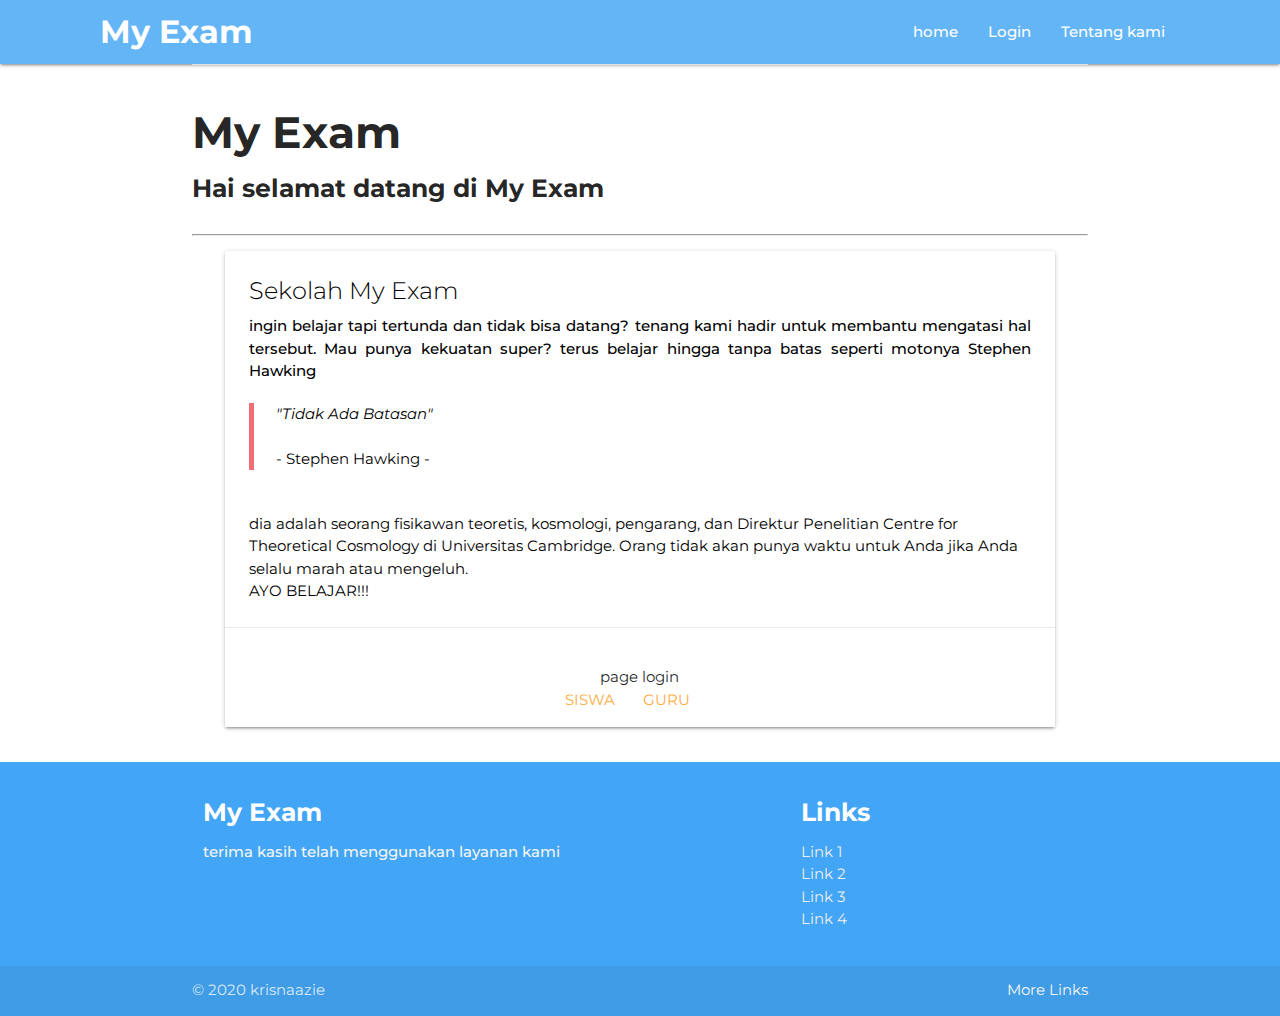
<file: about.html>
<!DOCTYPE html>
<html lang="en">

<head>
    <meta charset="UTF-8">
    <meta name="viewport" content="width=device-width, initial-scale=1.0">
    <title>My Exam</title>

    <!-- Compiled and minified CSS -->
    <link rel="stylesheet" href="https://cdnjs.cloudflare.com/ajax/libs/materialize/1.0.0/css/materialize.min.css">

    <!-- CSS -->
    <link rel="stylesheet" href="style.css">

    <link href="https://fonts.googleapis.com/css2?family=Montserrat:wght@300;500;700&display=swap" rel="stylesheet">

    <!-- icon materialize -->
    <link href="https://fonts.googleapis.com/icon?family=Material+Icons" rel="stylesheet">
</head>

<body>
    <header>
        <nav>
            <div class="nav-wrapper blue lighten-2">
                <a href="#" class="brand-logo">My Exam</a>
                <ul id="nav-mobile" class="right hide-on-med-and-down">
                    <li><a href="index.html">home</a></li>
                    <li><a href="#">Login</a></li>
                    <li><a href="#">Tentang kami</a></li>
                </ul>
            </div>
        </nav>
    </header>


    <main>
        <div class="container">
            <!-- menyapa siswa  -->
            <div class="divider"></div>
            <div class="section">
                <h3>My Exam</h3>
                <h5>Hai selamat datang di My Exam</h5>
            </div>

            <hr>
        </div>

        <div class="row">

            <div class="col s12 m4 l2">
                <p></p>
            </div>

            <div class="col s12 m4 l8">
                <div class="card">
                    <div class="card-content black-text">
                        <span class="card-title">Sekolah My Exam</span>
                        <p class="text-justify">
                            ingin belajar tapi tertunda dan tidak bisa datang? tenang kami hadir untuk membantu
                            mengatasi hal tersebut.
                            Mau punya kekuatan super? terus belajar hingga tanpa batas seperti motonya Stephen Hawking
                            <br>
                            <blockquote><i>"Tidak Ada Batasan"</i><br> <br> - Stephen Hawking -</blockquote>
                            <br>
                            dia adalah seorang fisikawan teoretis, kosmologi, pengarang, dan Direktur Penelitian Centre
                            for Theoretical Cosmology di Universitas
                            Cambridge. Orang tidak akan punya waktu untuk Anda jika Anda selalu marah atau mengeluh.

                            <br>
                            AYO BELAJAR!!!

                        </p>
                    </div>
                    <div class="card-action center">
                        <br>
                        page login
                        <br>
                        <a href="siswa.html">siswa</a>
                        <a href="guru.html">guru</a>
                    </div>
                </div>
            </div>

            <div class="col s12 m4 l2">
                <p></p>
            </div>

        </div>
    </main>


    <footer class="page-footer blue lighten-1">
        <div class="container">
            <div class="row">
                <div class="col l6 s12">
                    <h5 class="white-text">My Exam</h5>
                    <p class="grey-text text-lighten-4">terima kasih telah menggunakan layanan kami</p>
                </div>
                <div class="col l4 offset-l2 s12">
                    <h5 class="white-text">Links</h5>
                    <ul>
                        <li><a class="grey-text text-lighten-3" href="#!">Link 1</a></li>
                        <li><a class="grey-text text-lighten-3" href="#!">Link 2</a></li>
                        <li><a class="grey-text text-lighten-3" href="#!">Link 3</a></li>
                        <li><a class="grey-text text-lighten-3" href="#!">Link 4</a></li>
                    </ul>
                </div>
            </div>
        </div>
        <div class="footer-copyright">
            <div class="container">
                © 2020 krisnaazie
                <a class="grey-text text-lighten-4 right" href="#!">More Links</a>
            </div>
        </div>

        <script src="https://code.jquery.com/jquery-3.4.1.js"
            integrity="sha256-WpOohJOqMqqyKL9FccASB9O0KwACQJpFTUBLTYOVvVU=" crossorigin="anonymous"></script>

        <!-- Compiled and minified JavaScript -->
        <script src="https://cdnjs.cloudflare.com/ajax/libs/materialize/1.0.0/js/materialize.min.js"></script>


        <script type="text/javascript">
            $(document).ready(function () {
                $('.modal').modal();
            });

            $(document).ready(function () {
                $('.collapsible').collapsible();
            });

            $(document).ready(function () {
                $('.sidenav').sidenav();
            });

        </script>

    </footer>
</body>

</html>
</file>
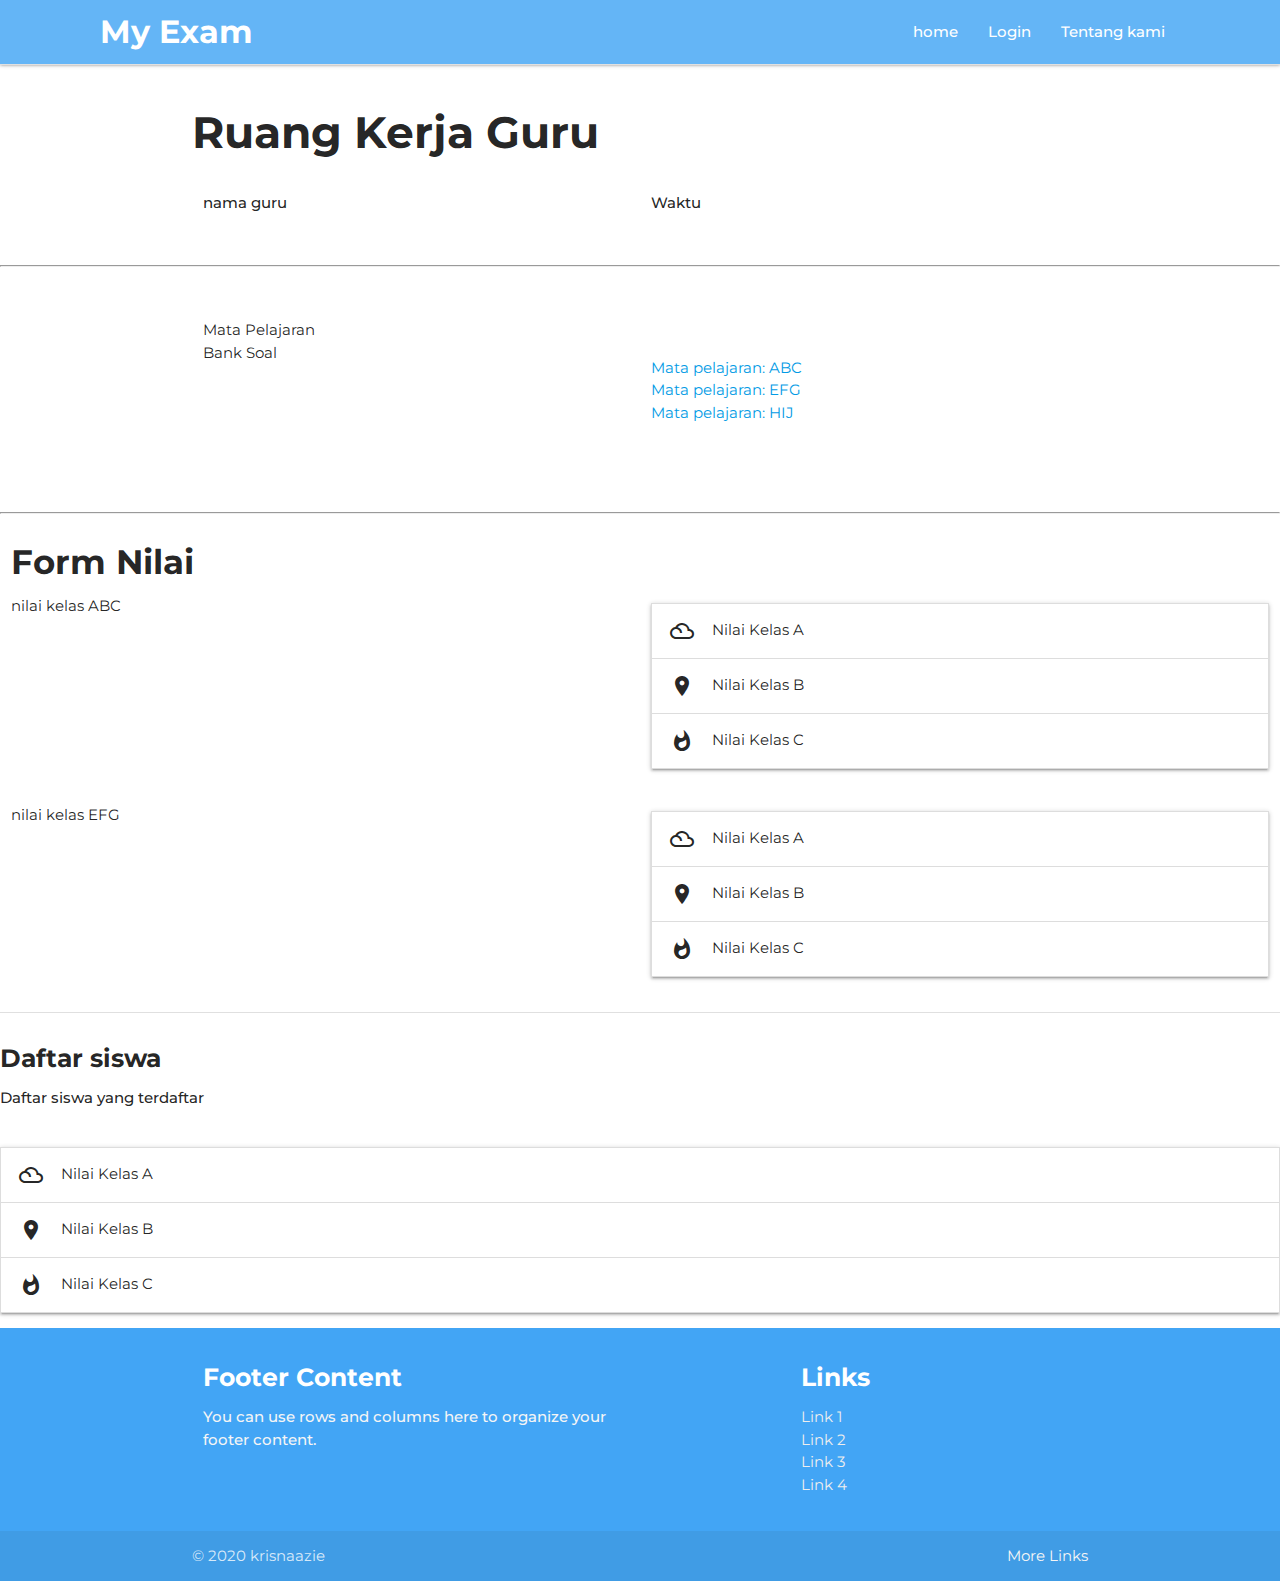
<file: guru.html>
<!DOCTYPE html>
<html lang="en">

<head>
    <meta charset="UTF-8">
    <meta name="viewport" content="width=device-width, initial-scale=1.0">
    <title>My Exam</title>

    <!-- Compiled and minified CSS -->
    <link rel="stylesheet" href="https://cdnjs.cloudflare.com/ajax/libs/materialize/1.0.0/css/materialize.min.css">

    <!-- CSS -->
    <link rel="stylesheet" href="style.css">

    <link href="https://fonts.googleapis.com/css2?family=Montserrat:wght@300;500;700&display=swap" rel="stylesheet">
    
    <!-- icon materialize -->
    <link href="https://fonts.googleapis.com/icon?family=Material+Icons" rel="stylesheet">
</head>

<body>
    <header>
        <nav>
            <div class="nav-wrapper blue lighten-2">
                <a href="#" class="brand-logo">My Exam</a>
                <ul id="nav-mobile" class="right hide-on-med-and-down">
                    <li><a href="index.html">home</a></li>
                    <li><a href="#">Login</a></li>
                    <li><a href="#">Tentang kami</a></li>
                </ul>
            </div>
        </nav>
    </header>


    <main>

        <div class="divider"></div>
        <div class="section container row">
            <h3 class="row">Ruang Kerja Guru</h3>
            <p class="col s6">nama guru</p>
            <p class="col s6">Waktu</p>
        </div>
        <hr><br><br> 

        <!-- bank soal  -->
        <div class="row container">
            <div class="col s12">Mata Pelajaran</div>
            <div class="col s6">Bank Soal</div>
            <div class="col s6">
                <ul style="list-style-type:disc;">
                    <li><a href="#">Mata pelajaran: ABC</a></li>
                    <li><a href="#">Mata pelajaran: EFG</a></li>
                    <li><a href="#">Mata pelajaran: HIJ</a></li>
                </ul>
            </div>
        </div>
        <br><br><hr>    

        <!-- form nilai -->
        <div class="row">
            <div class="col s12"><h4>Form Nilai</h4></div>
            <div class="col s6">nilai kelas ABC</div>
            <div class="col s6">
                <ul class="collapsible">
                    <li>
                        <div class="collapsible-header"><i class="material-icons">filter_drama</i> Nilai Kelas A</div>
                        <div class="collapsible-body">
                            <table>
                                <thead>
                                    <tr>
                                        <th>Name siswa</th>
                                        <th>nilai</th>
                                        <th>Nilai ABCDE</th>
                                        <th>Nilai 0-4</th>
                                        <th>Remidi atau Lulus</th>
                                    </tr>
                                </thead>
                            
                                <tbody>
                                    <tr>
                                        <td>Alvin</td>
                                        <td>70</td>
                                        <td>B</td>
                                        <td>3</td>
                                        <td class="nilai-kkm">KKM</td>
                                    </tr>
                                    <tr>
                                        <td>Alan</td>
                                        <td>80</td>
                                        <td>A</td>
                                        <td>3</td>
                                        <td>lulus</td>
                                    </tr>
                                    <tr>
                                        <td>Jonathan</td>
                                        <td>50</td>
                                        <td>C</td>
                                        <td>2</td>
                                        <td class="nilai-remidi">Remidi</td>
                                    </tr>
                                    <tr>
                                        <td>Total nilai:</td>
                                        <td colspan="2">200</td>
                                    </tr>
                                    <tr>
                                        <td>rata-rata nilai</td>
                                        <td colspan="2">66,6</td>
                                    </tr>
                                    <tr>
                                        <td colspan="3"><a href="#"><b>Download as Excel</b></a></td>
                                    </tr>
                                </tbody>
                            </table>
                        </div>
                    </li>
                    <li>
                        <div class="collapsible-header"><i class="material-icons">place</i> Nilai Kelas B</div>
                        <div class="collapsible-body">
                            <table>
                                <thead>
                                    <tr>
                                        <th>Name siswa</th>
                                        <th>nilai</th>
                                        <th>Nilai ABCDE</th>
                                        <th>Nilai 0-4</th>
                                        <th>Remidi atau Lulus</th>
                                    </tr>
                                </thead>
                        
                                <tbody>
                                    <tr>
                                        <td>Alvin</td>
                                        <td>70</td>
                                        <td>B</td>
                                        <td>3</td>
                                        <td class="nilai-kkm">KKM</td>
                                    </tr>
                                    <tr>
                                        <td>Alan</td>
                                        <td>80</td>
                                        <td>A</td>
                                        <td>3</td>
                                        <td>lulus</td>
                                    </tr>
                                    <tr>
                                        <td>Jonathan</td>
                                        <td>50</td>
                                        <td>C</td>
                                        <td>2</td>
                                        <td class="nilai-remidi">Remidi</td>
                                    </tr>
                                    <tr>
                                        <td>Total nilai:</td>
                                        <td colspan="2">200</td>
                                    </tr>
                                    <tr>
                                        <td>rata-rata nilai</td>
                                        <td colspan="2">66,6</td>
                                    </tr>
                                    <tr>
                                        <td colspan="3"><a href="#"><b>Download as Excel</b></a></td>
                                    </tr>
                                </tbody>
                            </table>
                        </div>
                    </li>
                    <li>
                        <div class="collapsible-header"><i class="material-icons">whatshot</i> Nilai Kelas C</div>
                        <div class="collapsible-body">
                            <table>
                                <thead>
                                    <tr>
                                        <th>Name siswa</th>
                                        <th>nilai</th>
                                        <th>Nilai ABCDE</th>
                                        <th>Nilai 0-4</th>
                                        <th>Remidi atau Lulus</th>
                                    </tr>
                                </thead>
                        
                                <tbody>
                                    <tr>
                                        <td>Alvin</td>
                                        <td>70</td>
                                        <td>B</td>
                                        <td>3</td>
                                        <td class="nilai-kkm">KKM</td>
                                    </tr>
                                    <tr>
                                        <td>Alan</td>
                                        <td>80</td>
                                        <td>A</td>
                                        <td>3</td>
                                        <td>lulus</td>
                                    </tr>
                                    <tr>
                                        <td>Jonathan</td>
                                        <td>50</td>
                                        <td>C</td>
                                        <td>2</td>
                                        <td class="nilai-remidi">Remidi</td>
                                    </tr>
                                    <tr>
                                        <td>Total nilai:</td>
                                        <td colspan="2">200</td>
                                    </tr>
                                    <tr>
                                        <td>rata-rata nilai</td>
                                        <td colspan="2">66,6</td>
                                    </tr>
                                    <tr>
                                        <td colspan="3"><a href="#"><b>Download as Excel</b></a></td>
                                    </tr>
                                </tbody>
                            </table>
                        </div>
                    </li>
                </ul>
            </div>
        </div>

        <div class="row">
            <div class="col s6">nilai kelas EFG</div>
            <div class="col s6">
                <ul class="collapsible">
                    <li>
                        <div class="collapsible-header"><i class="material-icons">filter_drama</i> Nilai Kelas A</div>
                        <div class="collapsible-body">
                            <table>
                                <thead>
                                    <tr>
                                        <th>Name siswa</th>
                                        <th>nilai</th>
                                        <th>Nilai ABCDE</th>
                                        <th>Nilai 0-4</th>
                                        <th>Remidi atau Lulus</th>
                                    </tr>
                                </thead>
        
                                <tbody>
                                    <tr>
                                        <td>Alvin</td>
                                        <td>70</td>
                                        <td>B</td>
                                        <td>3</td>
                                        <td class="nilai-kkm">KKM</td>
                                    </tr>
                                    <tr>
                                        <td>Alan</td>
                                        <td>80</td>
                                        <td>A</td>
                                        <td>3</td>
                                        <td>lulus</td>
                                    </tr>
                                    <tr>
                                        <td>Jonathan</td>
                                        <td>50</td>
                                        <td>C</td>
                                        <td>2</td>
                                        <td class="nilai-remidi">Remidi</td>
                                    </tr>
                                    <tr>
                                        <td>Total nilai:</td>
                                        <td colspan="2">200</td>
                                    </tr>
                                    <tr>
                                        <td>rata-rata nilai</td>
                                        <td colspan="2">66,6</td>
                                    </tr>
                                    <tr>
                                        <td colspan="3"><a href="#"><b>Download as Excel</b></a></td>
                                    </tr>
                                </tbody>
                            </table>
                        </div>
                    </li>
                    <li>
                        <div class="collapsible-header"><i class="material-icons">place</i> Nilai Kelas B</div>
                        <div class="collapsible-body">
                            <table>
                                <thead>
                                    <tr>
                                        <th>Name siswa</th>
                                        <th>nilai</th>
                                        <th>Nilai ABCDE</th>
                                        <th>Nilai 0-4</th>
                                        <th>Remidi atau Lulus</th>
                                    </tr>
                                </thead>
        
                                <tbody>
                                    <tr>
                                        <td>Alvin</td>
                                        <td>70</td>
                                        <td>B</td>
                                        <td>3</td>
                                        <td class="nilai-kkm">KKM</td>
                                    </tr>
                                    <tr>
                                        <td>Alan</td>
                                        <td>80</td>
                                        <td>A</td>
                                        <td>3</td>
                                        <td>lulus</td>
                                    </tr>
                                    <tr>
                                        <td>Jonathan</td>
                                        <td>50</td>
                                        <td>C</td>
                                        <td>2</td>
                                        <td class="nilai-remidi">Remidi</td>
                                    </tr>
                                    <tr>
                                        <td>Total nilai:</td>
                                        <td colspan="2">200</td>
                                    </tr>
                                    <tr>
                                        <td>rata-rata nilai</td>
                                        <td colspan="2">66,6</td>
                                    </tr>
                                    <tr>
                                        <td colspan="3"><a href="#"><b>Download as Excel</b></a></td>
                                    </tr>
                                </tbody>
                            </table>
                        </div>
                    </li>
                    <li>
                        <div class="collapsible-header"><i class="material-icons">whatshot</i> Nilai Kelas C</div>
                        <div class="collapsible-body">
                            <table>
                                <thead>
                                    <tr>
                                        <th>Name siswa</th>
                                        <th>nilai</th>
                                        <th>Nilai ABCDE</th>
                                        <th>Nilai 0-4</th>
                                        <th>Remidi atau Lulus</th>
                                    </tr>
                                </thead>
        
                                <tbody>
                                    <tr>
                                        <td>Alvin</td>
                                        <td>70</td>
                                        <td>B</td>
                                        <td>3</td>
                                        <td class="nilai-kkm">KKM</td>
                                    </tr>
                                    <tr>
                                        <td>Alan</td>
                                        <td>80</td>
                                        <td>A</td>
                                        <td>3</td>
                                        <td>lulus</td>
                                    </tr>
                                    <tr>
                                        <td>Jonathan</td>
                                        <td>50</td>
                                        <td>C</td>
                                        <td>2</td>
                                        <td class="nilai-remidi">Remidi</td>
                                    </tr>
                                    <tr>
                                        <td>Total nilai:</td>
                                        <td colspan="2">200</td>
                                    </tr>
                                    <tr>
                                        <td>rata-rata nilai</td>
                                        <td colspan="2">66,6</td>
                                    </tr>
                                    <tr>
                                        <td colspan="3"><a href="#"><b>Download as Excel</b></a></td>
                                    </tr>
                                </tbody>
                            </table>
                        </div>
                    </li>
                </ul>
            </div>
        </div>

        <!-- form siswa -->
        <div class="divider"></div>
        <div class="section">
            <h5>Daftar siswa</h5>
            <p>Daftar siswa yang terdaftar</p>
        </div>

        <ul class="collapsible">
            <li>
                <div class="collapsible-header"><i class="material-icons">filter_drama</i> Nilai Kelas A</div>
                <div class="collapsible-body">
                    <table>
                        <thead>
                            <tr>
                                <th>NIM</th>
                                <th>Name siswa</th>
                                <th>kelas</th>
                                <th>Keterangan:</th>
                                <th>Nomer telp pribadi</th>
                                <th>Nomer telp orang tua</th>
                                <th>edit atau hapus data</th>
                            </tr>
                        </thead>
        
                        <tbody>
                            <tr>
                                <td>0001</td>
                                <td>Alvin</td>
                                <td>Kelas A</td>
                                <td class="nilai-kkm">Ada kekurangan Nilai</td>
                                <td>000012031290</td>
                                <td>19203812093</td>
                                <td><a class="modal-trigger" href="#modal1">Hapus</a> atau <a href="#">Edit</a></td>
                                <!-- Modal Structure -->
                            </tr>
                            <tr>
                                <td>0003</td>
                                <td>Alan</td>
                                <td>Kelas A</td>
                                <td>lulus</td>
                                <td>000012031290</td>
                                <td>19203812093</td>
                                <td><a class="modal-trigger" href="#modal1">Hapus</a> atau <a href="#">Edit</a></td>
                            </tr>
                            <tr>
                                <td>0010</td>
                                <td>Jonathan</td>
                                <td>Kelas A</td>
                                <td>tidak ada</td>
                                <td>19203812093</td>
                                <td>000012031290</td>
                                <td><a class="modal-trigger" href="#modal1">Hapus</a> atau <a href="#">Edit</a></td>
                            </tr>
                            <tr>
                                <td colspan="7"><a href="#">tambahkan siswa baru</a></td>
                            </tr>
                        </tbody>
                    </table>
                </div>
            </li>
            
            <li>
                <div class="collapsible-header"><i class="material-icons">place</i> Nilai Kelas B</div>
                <div class="collapsible-body">
                    <table>
                        <thead>
                            <tr>
                                <th>NIM</th>
                                <th>Name siswa</th>
                                <th>kelas</th>
                                <th>Keterangan:</th>
                                <th>Nomer telp</th>
                                <th>edit atau hapus data</th>
                            </tr>
                        </thead>
                
                        <tbody>
                            <tr>
                                <td>0001</td>
                                <td>Alvin</td>
                                <td>Kelas A</td>
                                <td class="nilai-kkm">Ada kekurangan Nilai</td>
                                <td>000012031290</td>
                                <td><a class="modal-trigger" href="#modal1">Hapus</a> atau <a href="#">Edit</a></td>
                                <!-- Modal Structure -->
                            </tr>
                            <tr>
                                <td>0003</td>
                                <td>Alan</td>
                                <td>Kelas A</td>
                                <td>lulus</td>
                                <td>000012031290</td>
                                <td><a class="modal-trigger" href="#modal1">Hapus</a> atau <a href="#">Edit</a></td>
                            </tr>
                            <tr>
                                <td>0010</td>
                                <td>Jonathan</td>
                                <td>Kelas A</td>
                                <td>tidak ada</td>
                                <td>000012031290</td>
                                <td><a class="modal-trigger" href="#modal1">Hapus</a> atau <a href="#">Edit</a></td>
                            </tr>
                            <tr>
                                <td colspan="6"><a href="#">tambahkan siswa baru</a></td>
                            </tr>
                        </tbody>
                    </table>
                </div>
            </li>
            <li>
                <div class="collapsible-header"><i class="material-icons">whatshot</i> Nilai Kelas C</div>
                <div class="collapsible-body">
                    <table>
                        <thead>
                            <tr>
                                <th>NIM</th>
                                <th>Name siswa</th>
                                <th>kelas</th>
                                <th>Keterangan:</th>
                                <th>Nomer telp</th>
                                <th>edit atau hapus data</th>
                            </tr>
                        </thead>
                
                        <tbody>
                            <tr>
                                <td>0001</td>
                                <td>Alvin</td>
                                <td>Kelas A</td>
                                <td class="nilai-kkm">Ada kekurangan Nilai</td>
                                <td>000012031290</td>
                                <td><a class="modal-trigger" href="#modal1">Hapus</a> atau <a href="#">Edit</a></td>
                                <!-- Modal Structure -->
                            </tr>
                            <tr>
                                <td>0003</td>
                                <td>Alan</td>
                                <td>Kelas A</td>
                                <td>lulus</td>
                                <td>000012031290</td>
                                <td><a class="modal-trigger" href="#modal1">Hapus</a> atau <a href="#">Edit</a></td>
                            </tr>
                            <tr>
                                <td>0010</td>
                                <td>Jonathan</td>
                                <td>Kelas A</td>
                                <td>tidak ada</td>
                                <td>000012031290</td>
                                <td><a class="modal-trigger" href="#modal1">Hapus</a> atau <a href="#">Edit</a></td>
                            </tr>
                            <tr>
                                <td colspan="6"><a href="#">tambahkan siswa baru</a></td>
                            </tr>
                        </tbody>
                    </table>
                </div>
            </li>

            <!-- notice saat akan menghapus data siswa  -->
            <div id="modal1" class="modal">
                <div class="modal-content">
                    <h4>Anda akan menghapus siswa dari data</h4>
                    <p>
                        Siswa: ABCD
                        <br>
                        kelas: A
                        <br><br>
                        apakah anda yakin untuk melanjutkan proses untuk menghapus datas siswa yang diatas?
                        <br>
                        jika anda sudah yakin silakan tekan tombol hapus untuk menghapus.
                        <br>
                        *<sub>Data yang akan dihapus adalah Data siswa, Nilai siswa, dan seluruh data yang bersangkutan dengan siswa
                            tersebut
                            dan tidak dapat dikembalikan kembali kecuali dengan memasukan data secara manual lagi secara satu
                            persatu.
                        </sub>
                    </p>
                </div>
                <div class="modal-footer">
                    <a href="#!" class="modal-close waves-effect waves-green btn-flat">Hapus</a>
                </div>
            </div>
        </ul>

    </main>


    <footer class="page-footer blue lighten-1">
        <div class="container">
            <div class="row">
                <div class="col l6 s12">
                    <h5 class="white-text">Footer Content</h5>
                    <p class="grey-text text-lighten-4">You can use rows and columns here to organize your footer
                        content.</p>
                </div>
                <div class="col l4 offset-l2 s12">
                    <h5 class="white-text">Links</h5>
                    <ul>
                        <li><a class="grey-text text-lighten-3" href="#!">Link 1</a></li>
                        <li><a class="grey-text text-lighten-3" href="#!">Link 2</a></li>
                        <li><a class="grey-text text-lighten-3" href="#!">Link 3</a></li>
                        <li><a class="grey-text text-lighten-3" href="#!">Link 4</a></li>
                    </ul>
                </div>
            </div>
        </div>
        <div class="footer-copyright">
            <div class="container">
                © 2020 krisnaazie
                <a class="grey-text text-lighten-4 right" href="#!">More Links</a>
            </div>
        </div>

        <script src="https://code.jquery.com/jquery-3.4.1.js"
            integrity="sha256-WpOohJOqMqqyKL9FccASB9O0KwACQJpFTUBLTYOVvVU=" crossorigin="anonymous"></script>

        <!-- Compiled and minified JavaScript -->
        <script src="https://cdnjs.cloudflare.com/ajax/libs/materialize/1.0.0/js/materialize.min.js"></script>


        <script type="text/javascript">
            $(document).ready(function () {
                    $('.modal').modal();
                });

           $(document).ready(function () {
                $('.collapsible').collapsible();
            });

            $(document).ready(function () {
                $('.sidenav').sidenav();
            });
        </script>
    </footer>
</body>

</html>
</file>
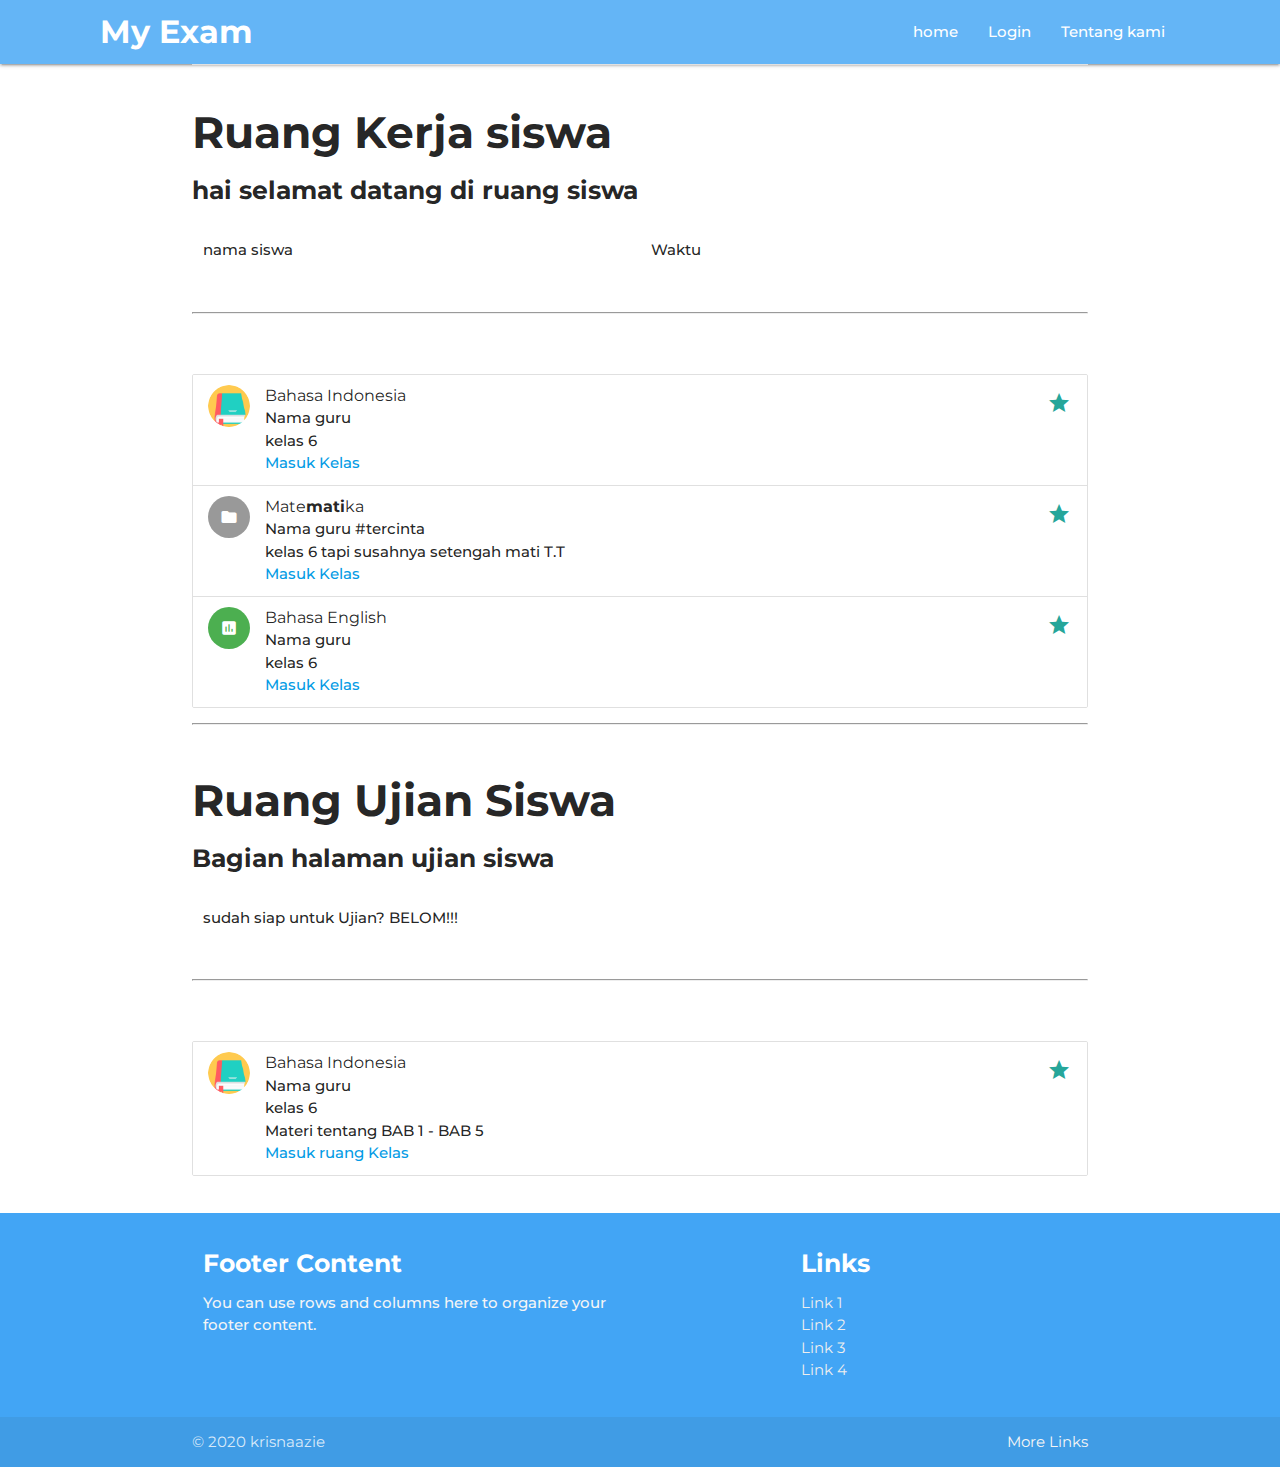
<file: siswa.html>
<!DOCTYPE html>
<html lang="en">

<head>
    <meta charset="UTF-8">
    <meta name="viewport" content="width=device-width, initial-scale=1.0">
    <title>My Exam</title>

    <!-- Compiled and minified CSS -->
    <link rel="stylesheet" href="https://cdnjs.cloudflare.com/ajax/libs/materialize/1.0.0/css/materialize.min.css">

    <!-- CSS -->
    <link rel="stylesheet" href="style.css">

    <link href="https://fonts.googleapis.com/css2?family=Montserrat:wght@300;500;700&display=swap" rel="stylesheet">

    <!-- icon materialize -->
    <link href="https://fonts.googleapis.com/icon?family=Material+Icons" rel="stylesheet">
</head>

<body>
    <header>
        <nav>
            <div class="nav-wrapper blue lighten-2">
                <a href="#" class="brand-logo">My Exam</a>
                <ul id="nav-mobile" class="right hide-on-med-and-down">
                    <li><a href="index.html">home</a></li>
                    <li><a href="#">Login</a></li>
                    <li><a href="#">Tentang kami</a></li>
                </ul>
            </div>
        </nav>
    </header>


    <main class="container">
        <!-- menyapa siswa  -->
        <div class="divider"></div>
        <div class="section row">
            <h3 class="row">Ruang Kerja siswa</h3>
            <h5 class="row">hai selamat datang di ruang siswa</h5>
            <p class="col s6">nama siswa</p>
            <p class="col s6">Waktu</p>
        </div>
        <hr><br><br>

        <!-- mata pelajaran -->
        <ul class="collection">
            <li class="collection-item avatar">
                <img src="images/1.png" alt="" class="circle">
                <span class="title">Bahasa Indonesia</span>
                <p> Nama guru <br>
                    kelas 6 <br>
                    <a href="soal.html">Masuk Kelas</a>
                </p>
                <a href="#!" class="secondary-content"><i class="material-icons">grade</i></a>
            </li>
            <li class="collection-item avatar">
                <i class="material-icons circle">folder</i>
                <span class="title">Mate<b>mati</b>ka</span>
                <p> Nama guru #tercinta <br>
                    kelas 6 tapi susahnya setengah mati T.T<br>
                    <a href="soal.html">Masuk Kelas</a>
                </p>
                <a href="#!" class="secondary-content"><i class="material-icons">grade</i></a>
            </li>
            <li class="collection-item avatar">
                <i class="material-icons circle green">insert_chart</i>
                <span class="title">Bahasa English</span>
                <p>Nama guru <br>
                    kelas 6 <br>
                    <a href="soal.html">Masuk Kelas</a>
                </p>
                <a href="#!" class="secondary-content"><i class="material-icons">grade</i></a>
            </li>
        </ul>

        <hr>

        <!-- menyapa siswa  -->
        <div class="section row">
            <h3 class="row">Ruang Ujian Siswa</h3>
            <h5 class="row">Bagian halaman ujian siswa</h5>
            <p class="col s6">sudah siap untuk Ujian? BELOM!!!</p>
        </div>
        <hr><br><br>

        <ul class="collection">
            <li class="collection-item avatar">
                <img src="images/1.png" alt="" class="circle">
                <span class="title">Bahasa Indonesia</span>
                <p> Nama guru <br>
                    kelas 6 <br>
                    Materi tentang BAB 1 - BAB 5 <br>
                    <a href="#">Masuk ruang Kelas</a>
                </p>
                <a href="#!" class="secondary-content"><i class="material-icons">grade</i></a>
            </li>
        </ul>
    
    <br>
    </main>


    <footer class="page-footer blue lighten-1">
        <div class="container">
            <div class="row">
                <div class="col l6 s12">
                    <h5 class="white-text">Footer Content</h5>
                    <p class="grey-text text-lighten-4">You can use rows and columns here to organize your footer
                        content.</p>
                </div>
                <div class="col l4 offset-l2 s12">
                    <h5 class="white-text">Links</h5>
                    <ul>
                        <li><a class="grey-text text-lighten-3" href="#!">Link 1</a></li>
                        <li><a class="grey-text text-lighten-3" href="#!">Link 2</a></li>
                        <li><a class="grey-text text-lighten-3" href="#!">Link 3</a></li>
                        <li><a class="grey-text text-lighten-3" href="#!">Link 4</a></li>
                    </ul>
                </div>
            </div>
        </div>
        <div class="footer-copyright">
            <div class="container">
                © 2020 krisnaazie
                <a class="grey-text text-lighten-4 right" href="#!">More Links</a>
            </div>
        </div>

        <script src="https://code.jquery.com/jquery-3.4.1.js"
            integrity="sha256-WpOohJOqMqqyKL9FccASB9O0KwACQJpFTUBLTYOVvVU=" crossorigin="anonymous"></script>

        <!-- Compiled and minified JavaScript -->
        <script src="https://cdnjs.cloudflare.com/ajax/libs/materialize/1.0.0/js/materialize.min.js"></script>


        <script type="text/javascript">
            $(document).ready(function () {
                $('.modal').modal();
            });

            $(document).ready(function () {
                $('.collapsible').collapsible();
            });

            $(document).ready(function () {
                $('.sidenav').sidenav();
            });

        </script>

    </footer>
</body>

</html>
</file>
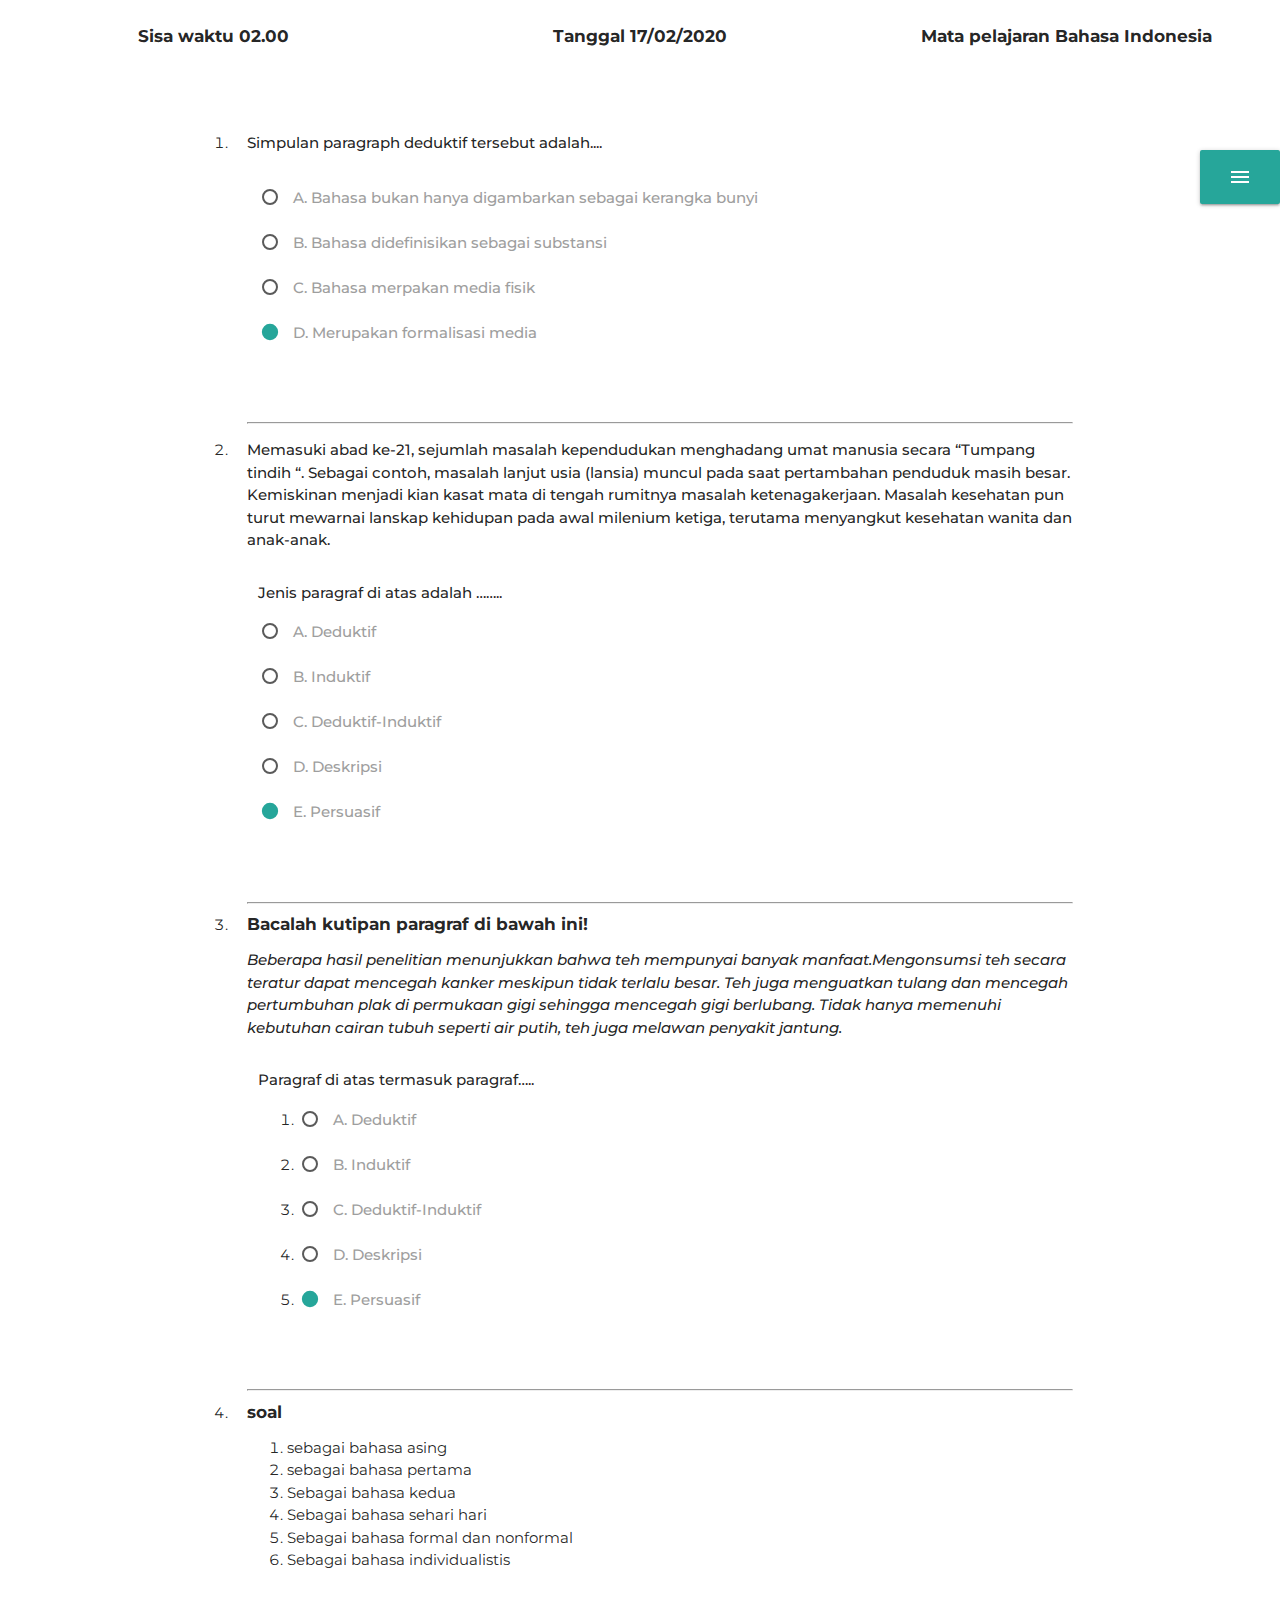
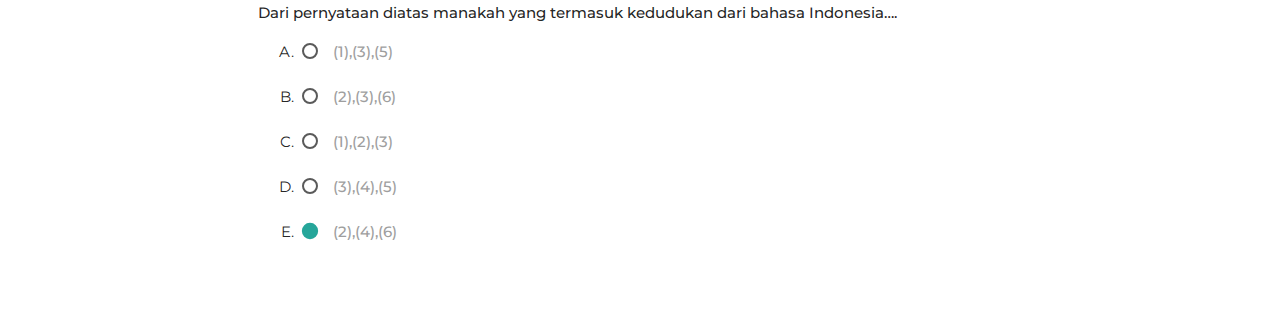
<file: soal.html>
<!DOCTYPE html>
<html lang="en">

<head>
    <meta charset="UTF-8">
    <meta name="viewport" content="width=device-width, initial-scale=1.0">
    <title>My Exam</title>

    <!-- Compiled and minified CSS -->
    <link rel="stylesheet" href="https://cdnjs.cloudflare.com/ajax/libs/materialize/1.0.0/css/materialize.min.css">

    <!-- CSS -->
    <link rel="stylesheet" href="style.css">

    <link href="https://fonts.googleapis.com/css2?family=Montserrat:wght@300;500;700&display=swap" rel="stylesheet">

    <!-- icon materialize -->
    <link href="https://fonts.googleapis.com/icon?family=Material+Icons" rel="stylesheet">
</head>

<body>
    <header>
        <div class="section center">
            <div class="row">
                <div class="col s4">
                    <h6>Sisa waktu 02.00</h6>
                </div>
                <div class="col s4">
                    <h6>Tanggal 17/02/2020</h6>
                </div>
                <div class="col s4">
                    <h6>Mata pelajaran Bahasa Indonesia</h6>
                </div>
            </div>
        </div>
    </header>

    <ul id="slide-out" class="sidenav">
        <li><a href="#!">soal 123...</a></li>
        <div class="row">
            <div class="col s2"><a href="#sec1">1</a></div>
            <div class="col s2"><a href="#sec2">2</a></div>
            <div class="col s2"><a href="#sec3">3</a></div>
            <div class="col s2"><a href="#sec4">4</a></div>
            <div class="col s2"><a href="#">5</a></div>
            <div class="col s2"><a href="#">6</a></div>
            <div class="col s2"><a href="#">7</a></div>
            <div class="col s2"><a href="#">8</a></div>
            <div class="col s2"><a href="#">9</a></div>
            <div class="col s2"><a href="#">10</a></div>
            <div class="col s2"><a href="#">11</a></div>
            <div class="col s2"><a href="#">12</a></div>
            <div class="col s2"><a href="#">13</a></div>
            <div class="col s2"><a href="#">14</a></div>
            <div class="col s2"><a href="#">15</a></div>
            <div class="col s2"><a href="#">16</a></div>
            <div class="col s2"><a href="#">17</a></div>
            <div class="col s2"><a href="#">18</a></div>
            <div class="col s2"><a href="#">19</a></div>
            <div class="col s2"><a href="#">20</a></div>
            <div class="col s2"><a href="#">21</a></div>
            <div class="col s2"><a href="#">22</a></div>
            <div class="col s2"><a href="#">23</a></div>
            <div class="col s2"><a href="#">24</a></div>
            <div class="col s2"><a href="#">25</a></div>
        </div>

        <li><a href="#!">soal uraian</a></li>
        <!-- trigger  -->
        <li><a href="#modal1" class="waves-effect waves-light btn modal-trigger">kumpulkan jawaban</a></li>
        <br>

    </ul>

    <a href="#" data-target="slide-out" class="sidenav-trigger waves-effect waves-light btn-large terbang"><i class="material-icons">menu</i></a>

    <main class="container">
        <article>
            <ol>
                <form action="">
    
                    <li id="sec1" class="list-kiri">
                        <div class="row">
                            <h6> </h6>
                            <p> Simpulan paragraph deduktif tersebut adalah....</p>
                            <div class="col">
                                <p>
                                    <label>
                                        <input name="group1" type="radio" checked="checked" />
                                        <span>A. Bahasa bukan hanya digambarkan sebagai kerangka bunyi</span>
                                    </label>
                                </p>
                                <p>
                                    <label>
                                        <input name="group1" type="radio" checked="checked" />
                                        <span>B. Bahasa didefinisikan sebagai substansi</span>
                                    </label>
                                </p>
                                <p>
                                    <label>
                                        <input name="group1" type="radio" checked="checked" />
                                        <span>C. Bahasa merpakan media fisik</span>
                                    </label>
                                </p>
                                <p>
                                    <label>
                                        <input name="group1" type="radio" checked="checked" />
                                        <span>D. Merupakan formalisasi media</span>
                                    </label>
                                </p>
                            </div>
                        </div>
                    </li>
    
                    <li id="sec2" class="list-kiri">
                        <div class="row">
                            <hr>
                            <h6></h6>
                            <p>
                                Memasuki abad ke-21, sejumlah masalah kependudukan menghadang umat manusia secara “Tumpang
                                tindih “. Sebagai contoh,
                                masalah lanjut usia (lansia) muncul pada saat pertambahan penduduk masih besar. Kemiskinan
                                menjadi kian kasat mata di
                                tengah rumitnya masalah ketenagakerjaan. Masalah kesehatan pun turut mewarnai lanskap
                                kehidupan pada awal milenium
                                ketiga, terutama menyangkut kesehatan wanita dan anak-anak.
                            </p>
                            <div class="col">
                                <p>Jenis paragraf di atas adalah ……..</p>
                                <p>
                                    <label>
                                        <input name="group2" type="radio" checked="checked" />
                                        <span>A. Deduktif</span>
                                    </label>
                                </p>
                                <p>
                                    <label>
                                        <input name="group2" type="radio" checked="checked" />
                                        <span>B. Induktif</span>
                                    </label>
                                </p>
                                <p>
                                    <label>
                                        <input name="group2" type="radio" checked="checked" />
                                        <span>C. Deduktif-Induktif</span>
                                    </label>
                                </p>
                                <p>
                                    <label>
                                        <input name="group2" type="radio" checked="checked" />
                                        <span>D. Deskripsi</span>
                                    </label>
                                </p>
                                <p>
                                    <label>
                                        <input name="group2" type="radio" checked="checked" />
                                        <span>E. Persuasif</span>
                                    </label>
                                </p>
                            </div>
                        </div>
                    </li>
    
                    <li id="sec3" class="list-kiri">
                        <div class="row">
                            <hr>
                            <h6>Bacalah kutipan paragraf di bawah ini!</h6>
                            <p>
                                <i>
                                    Beberapa hasil penelitian menunjukkan bahwa teh mempunyai banyak manfaat.Mengonsumsi teh
                                    secara teratur dapat mencegah
                                    kanker meskipun tidak terlalu besar. Teh juga menguatkan tulang dan mencegah pertumbuhan
                                    plak di permukaan gigi sehingga
                                    mencegah gigi berlubang. Tidak hanya memenuhi kebutuhan cairan tubuh seperti air putih,
                                    teh juga melawan penyakit
                                    jantung.
                                </i>
                            </p>
                            <div class="col">
                                <p>Paragraf di atas termasuk paragraf…..</p>
                                <ol>
                                    <li>
                                        <p>
                                            <label>
                                                <input name="group3" type="radio" checked="checked" />
                                                <span>A. Deduktif</span>
                                            </label>
                                        </p>
                                    </li>
                                    <li>
                                        <p>
                                            <label>
                                                <input name="group3" type="radio" checked="checked" />
                                                <span>B. Induktif</span>
                                            </label>
                                        </p>
                                    </li>
                                    <li>
                                        <p>
                                            <label>
                                                <input name="group3" type="radio" checked="checked" />
                                                <span>C. Deduktif-Induktif</span>
                                            </label>
                                        </p>
                                    </li>
                                    <li>
                                        <p>
                                            <label>
                                                <input name="group3" type="radio" checked="checked" />
                                                <span>D. Deskripsi</span>
                                            </label>
                                        </p>
                                    </li>
                                    <li>
                                        <p>
                                            <label>
                                                <input name="group3" type="radio" checked="checked" />
                                                <span>E. Persuasif</span>
                                            </label>
                                        </p>
                                    </li>
                                </ol>
                            </div>
                        </div>
                    </li>
    
                    <li id="sec4" class="list-kiri">
                        <div class="row">
                            <hr>
                            <h6>
                                soal
                            </h6>
                            <p>
                                <ol>
                                    <li>
                                        sebagai bahasa asing
                                    </li>
                                    <li>
                                        sebagai bahasa pertama
                                    </li>
                                    <li>
                                        Sebagai bahasa kedua
                                    </li>
                                    <li>
                                        Sebagai bahasa sehari hari
                                    </li>
                                    <li>
                                        Sebagai bahasa formal dan nonformal
                                    </li>
                                    <li>
                                        Sebagai bahasa individualistis
                                    </li>
                                </ol>
                            </p>
                            <div class="col">
                                <p>Dari pernyataan diatas manakah yang termasuk kedudukan dari bahasa Indonesia….</p>
                                <ol type="A">
                                    <li>
                                        <p>
                                            <label>
                                                <input name="group4" type="radio" checked="checked" />
                                                <span>(1),(3),(5)</span>
                                            </label>
                                        </p>
                                    </li>
                                    <li>
                                        <p>
                                            <label>
                                                <input name="group4" type="radio" checked="checked" />
                                                <span>(2),(3),(6)</span>
                                            </label>
                                        </p>
                                    </li>
                                    <li>
                                        <p>
                                            <label>
                                                <input name="group4" type="radio" checked="checked" />
                                                <span>(1),(2),(3)</span>
                                            </label>
                                        </p>
                                    </li>
                                    <li>
                                        <p>
                                            <label>
                                                <input name="group4" type="radio" checked="checked" />
                                                <span>(3),(4),(5)</span>
                                            </label>
                                        </p>
                                    </li>
                                    <li>
                                        <p>
                                            <label>
                                                <input name="group4" type="radio" checked="checked" />
                                                <span>(2),(4),(6)</span>
                                            </label>
                                        </p>
                                    </li>
                                </ol>
                            </div>
                        </div>
                    </li>
    
                </form>
            </ol>
        </article>

    </main>

    <!-- Modal Structure -->
    <div id="modal1" class="modal">
        <div class="modal-content">
            <h4>mengumpulkan jawaban</h4>
            <p>
                apakah anda sudah yakin untuk mengumpulkan jawaban?
                <br>
                pastikan kembali jawaban telah benar
            </p>
        </div>
        <div class="modal-footer">
            <a href="index.html" class="modal-close waves-effect waves-green btn-flat">kumpulkan</a>
        </div>
    </div>

    <footer>
        <script src="https://code.jquery.com/jquery-3.4.1.js" integrity="sha256-WpOohJOqMqqyKL9FccASB9O0KwACQJpFTUBLTYOVvVU="
            crossorigin="anonymous"></script>
        
        <!-- Compiled and minified JavaScript -->
        <script src="https://cdnjs.cloudflare.com/ajax/libs/materialize/1.0.0/js/materialize.min.js"></script>
        
        
        <script type="text/javascript">
            $(document).ready(function () {
                $('.modal').modal();
            });

            $(document).ready(function () {
                $('.collapsible').collapsible();
            });

            $(document).ready(function () {
                $('.sidenav').sidenav();
            });

        </script>
    </footer>
</body>

</html>
</file>
<file: style.css>
html{
    scroll-behavior: smooth;
}
body {
    display: flex;
    min-height: 100vh;
    flex-direction: column;
    font-family: 'Montserrat', sans-serif;
    position: relative;
  }

  main {
    flex: 1 0 auto;
  }

header nav a{
    font-weight: 700;
}

header nav ul li a{
    font-weight: 500;
}

.card-title{
    font-weight: 700;
}

h1, h2, h3, h4, h5, h6{
    font-weight: 700;
}

p{
    font-weight: 500;
}

.nilai-kkm{
    background-color: rgb(248, 190, 0);
    color: white;
}
.nilai-remidi{
    background-color: red;
    color: white;
}

.list-kiri{
    padding: 15px;
}

ol p label span {
    margin-bottom: 5px;
    
}

ol p li{
    margin-right: 10px;
}

.terbang{
    position: fixed;
    right: 0;
    margin-top: 150px;
}

.text-justify{
    text-align: justify;
    text-justify: inter-word;
}
.nav-wrapper{
    padding-left: 100px;
    padding-right: 100px;

}

/* Extra small devices (phones, 600px and down) */
@media only screen and (max-width: 600px) {
    .nav-wrapper{
    padding-left: 20px;
    padding-right: 20px;

}
}

/* Small devices (portrait tablets and large phones, 600px and up) */
@media only screen and (min-width: 600px) {

}

/* Medium devices (landscape tablets, 768px and up) */
@media only screen and (min-width: 768px) {

}
</file>
